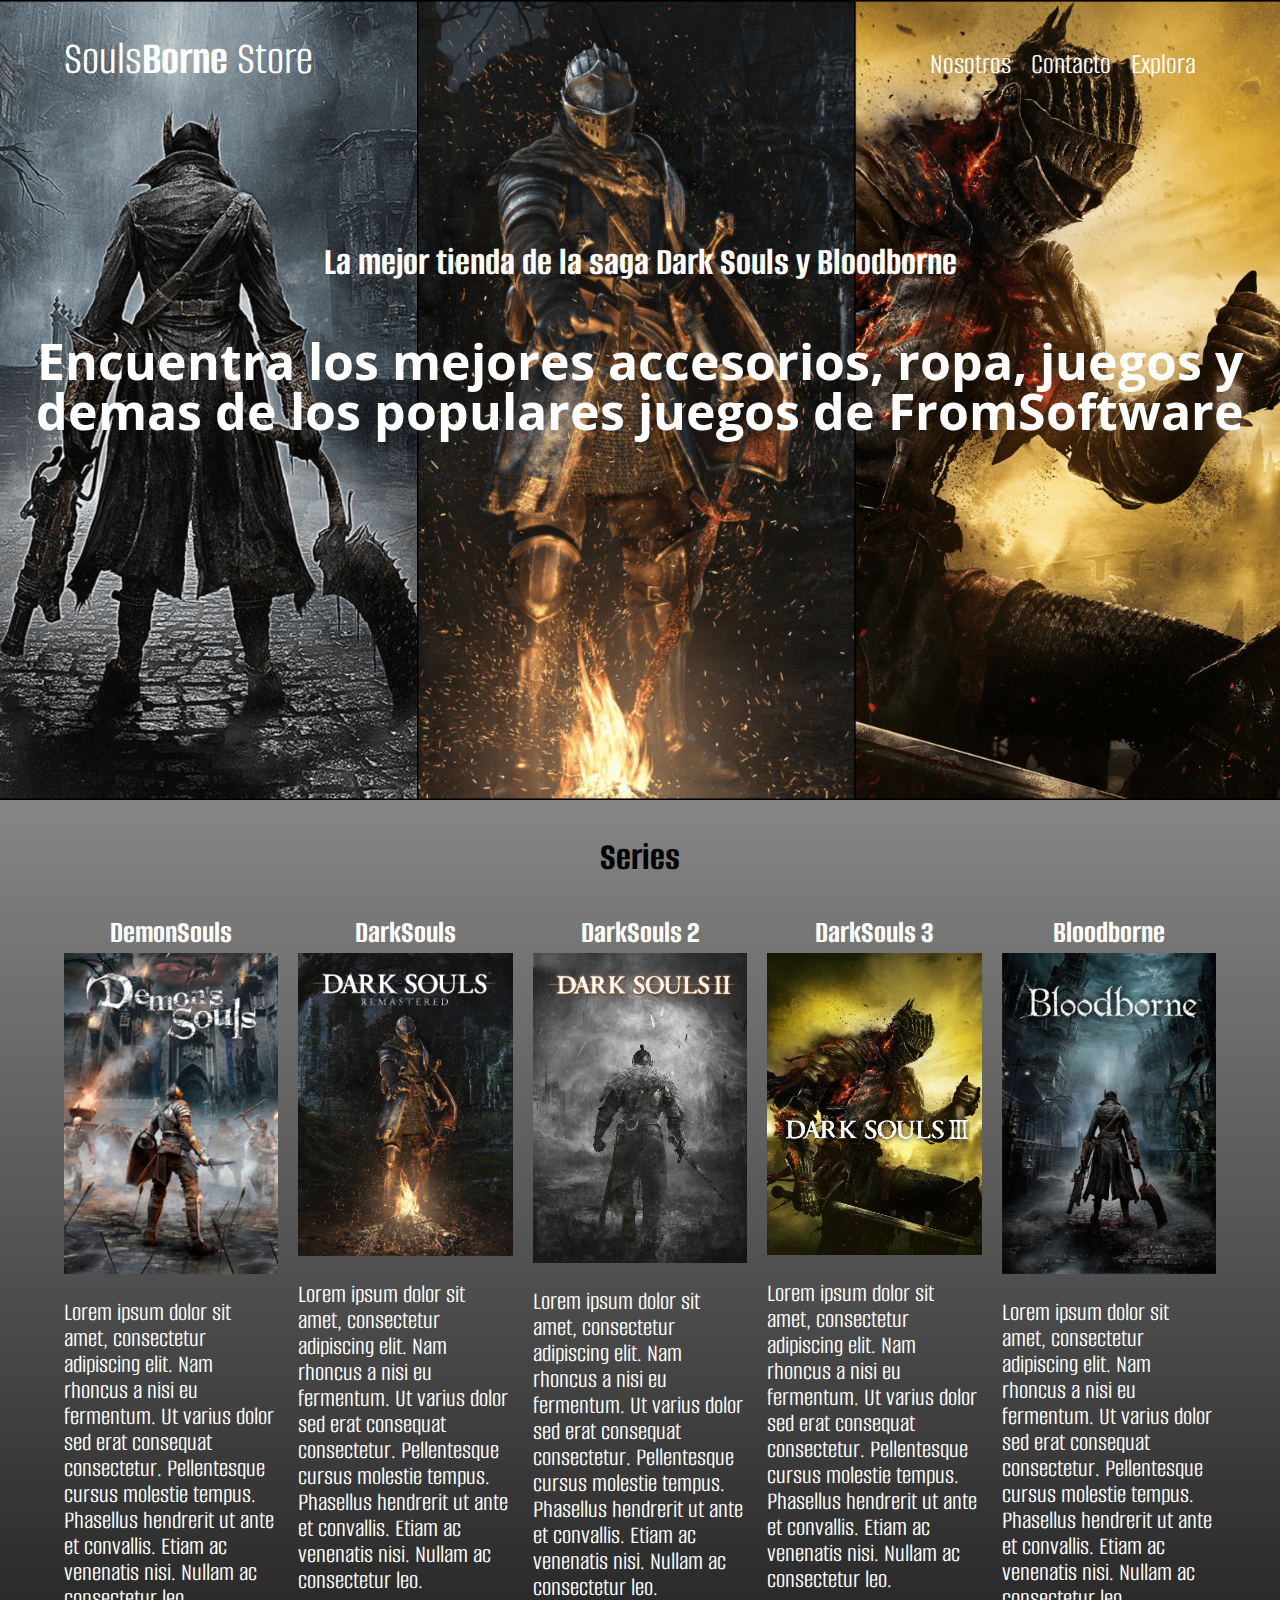
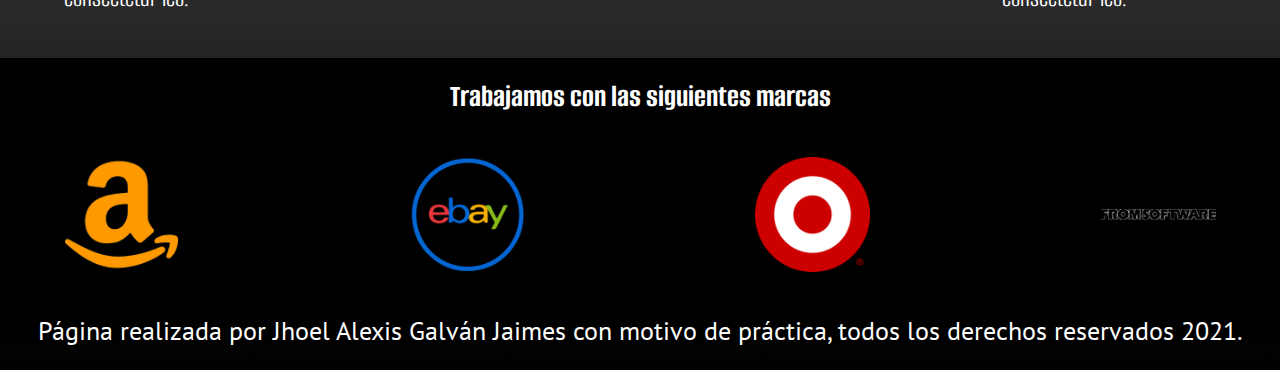
<file: index.html>
<!DOCTYPE html>
<html lang="en">
<head>
    <meta charset="UTF-8">
    <meta http-equiv="X-UA-Compatible" content="IE=edge">
    <meta name="viewport" content="width=device-width, initial-scale=1.0">
    <title>Tienda SoulsBorne</title>
    <link rel="stylesheet" href="css/normalize.css">
    <link href="https://fonts.googleapis.com/css2?family=Alumni+Sans:ital,wght@1,400;1,700&family=Open+Sans:wght@400;700&family=PT+Sans:wght@400;700&display=swap" rel="stylesheet">
    <link rel="stylesheet" href="css/style.css">
</head>
<body>
    <header class="header">
        <div class="contenedor">
            <div class="barra">
                <a href="index.html" class="logo">
                    <h1 class="logo__nombre no-margin centrar-texto">Souls<span class="logo__bold">Borne</span> Store</h1>
                </a>
                <nav class="navegacion">
                    <a href="nosotros.html" class="navegacion__enlace">Nosotros</a>
                    <a href="contacto.html" class="navegacion__enlace">Contacto</a>
                    <a href="explora.html" class="navegacion__enlace">Explora</a>
                </nav>
            </div>
        </div>
        <div class="header__texto">
            <h2 class="no-margin">La mejor tienda de la saga Dark Souls y Bloodborne</h2>
            <p class="header__mensaje">Encuentra los mejores accesorios, ropa, juegos y demas de los populares
                juegos de FromSoftware</p>
        </div>
    </header>
        <main class="tienda">
            <h2 class="tienda__titulo">Series</h2>
            <div class="contenedor contenido-principal">
                <div class="contenido">
                    <h3 class="no-margin titulos">DemonSouls</h3>
                    <a href="producto.html">
                        <img class="contenido__imagen" src="img/demonSouls.jpg">
                        <p>Lorem ipsum dolor sit amet, consectetur adipiscing elit. Nam rhoncus a nisi eu fermentum.
                        Ut varius dolor sed erat consequat consectetur. Pellentesque cursus molestie tempus. 
                        Phasellus hendrerit ut ante et convallis. Etiam ac venenatis nisi. Nullam ac consectetur leo.</p>
                    </a>         
                </div>
                <div class="contenido">
                    <h3 class="no-margin titulos"">DarkSouls</h3>
                    <a href="producto.html">
                        <img class="contenido__imagen" src="img/darkSoulsGame.jpg">
                        <p>Lorem ipsum dolor sit amet, consectetur adipiscing elit. Nam rhoncus a nisi eu fermentum.
                        Ut varius dolor sed erat consequat consectetur. Pellentesque cursus molestie tempus. 
                        Phasellus hendrerit ut ante et convallis. Etiam ac venenatis nisi. Nullam ac consectetur leo.</p>
                    </a>
                </div>
                <div class="contenido">
                    <h3 class="no-margin titulos"">DarkSouls 2</h3>
                    <a href="producto.html">
                        <img class="contenido__imagen" src="img/darkSoul2.jpg">
                        <p>Lorem ipsum dolor sit amet, consectetur adipiscing elit. Nam rhoncus a nisi eu fermentum.
                        Ut varius dolor sed erat consequat consectetur. Pellentesque cursus molestie tempus. 
                        Phasellus hendrerit ut ante et convallis. Etiam ac venenatis nisi. Nullam ac consectetur leo.</p>
                    </a>
                </div>
                <div class="contenido">
                    <h3 class="no-margin titulos"">DarkSouls 3</h3>
                    <a href="producto.html">
                        <img class="contenido__imagen" src="img/darkSouls3.jpg">
                        <p>Lorem ipsum dolor sit amet, consectetur adipiscing elit. Nam rhoncus a nisi eu fermentum.
                        Ut varius dolor sed erat consequat consectetur. Pellentesque cursus molestie tempus. 
                        Phasellus hendrerit ut ante et convallis. Etiam ac venenatis nisi. Nullam ac consectetur leo.</p>
                    </a>
                </div>
                <div class="contenido">
                    <h3 class="no-margin titulos"">Bloodborne</h3>
                    <a href="producto.html">
                        <img class="contenido__imagen" src="img/bloodBorne.jpg">
                        <p>Lorem ipsum dolor sit amet, consectetur adipiscing elit. Nam rhoncus a nisi eu fermentum.
                        Ut varius dolor sed erat consequat consectetur. Pellentesque cursus molestie tempus. 
                        Phasellus hendrerit ut ante et convallis. Etiam ac venenatis nisi. Nullam ac consectetur leo.</p>
                    </a>
                </div>
            </div>
        </main>
        <footer class="footer">
            <div class="contenedor">
                <h3 class="no-margin titulos">Trabajamos con las siguientes marcas</h3>
                <div class="footer__barra">
                    <img class="footer__imagen" src="img/amazons.png" alt="logo-amazon">
                    <img class="footer__imagen" src="img/ebay.png" alt="logo-ebay">
                    <img class="footer__imagen" src="img/target.jpg" alt="logo-target">
                    <img class="footer__imagen" src="img/fromsoftware.png" alt="logo-fromsoftware">
                </div>
            </div>
            <p>Página realizada por Jhoel Alexis Galván Jaimes con motivo de práctica, todos los derechos reservados 2021.</p>
        </footer>
</body>
</html>
</file>
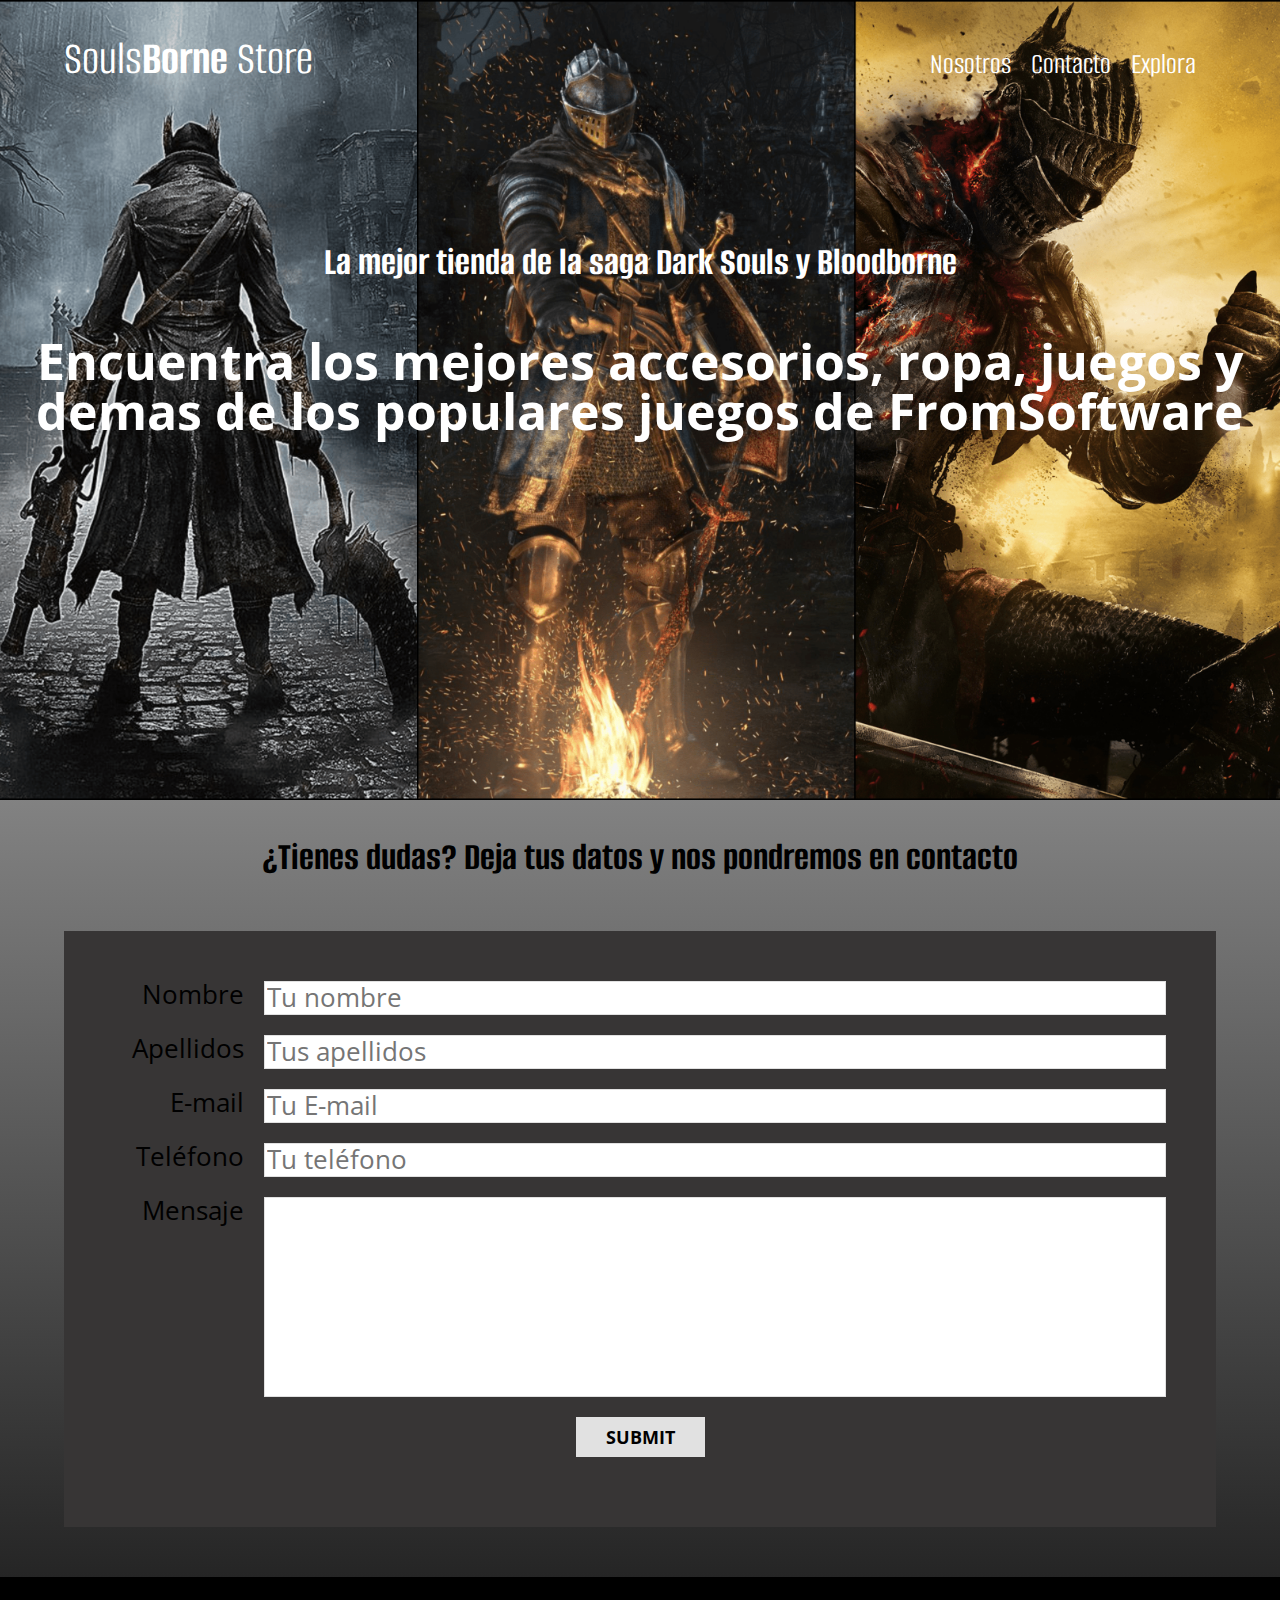
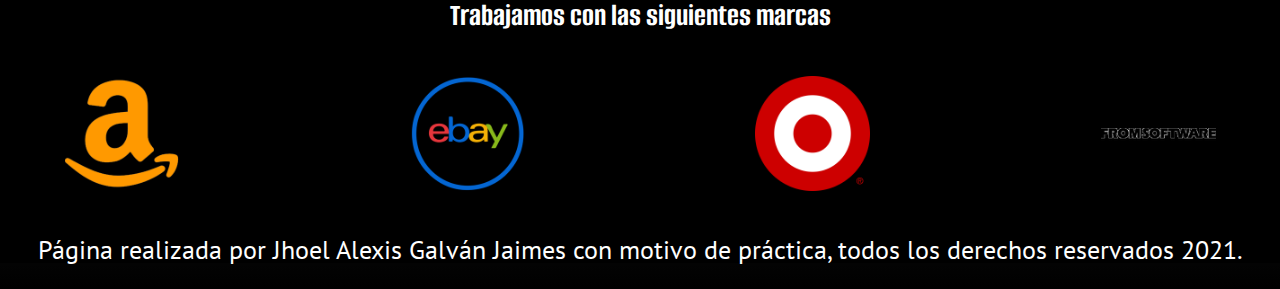
<file: contacto.html>
<!DOCTYPE html>
<html lang="en">
<head>
    <meta charset="UTF-8">
    <meta http-equiv="X-UA-Compatible" content="IE=edge">
    <meta name="viewport" content="width=device-width, initial-scale=1.0">
    <title>Tienda SoulsBorne</title>
    <link rel="stylesheet" href="css/normalize.css">
    <link href="https://fonts.googleapis.com/css2?family=Alumni+Sans:ital,wght@1,400;1,700&family=Open+Sans:wght@400;700&family=PT+Sans:wght@400;700&display=swap" rel="stylesheet">
    <link rel="stylesheet" href="css/style.css">
</head>
<body>
    <header class="header">
        <div class="contenedor">
            <div class="barra">
                <a href="index.html" class="logo">
                    <h1 class="logo__nombre no-margin centrar-texto">Souls<span class="logo__bold">Borne</span> Store</h1>
                </a>
                <nav class="navegacion">
                    <a href="nosotros.html" class="navegacion__enlace">Nosotros</a>
                    <a href="contacto.html" class="navegacion__enlace">Contacto</a>
                    <a href="explora.html" class="navegacion__enlace">Explora</a>
                </nav>
            </div>
        </div>
        <div class="header__texto">
            <h2 class="no-margin">La mejor tienda de la saga Dark Souls y Bloodborne</h2>
            <p class="header__mensaje">Encuentra los mejores accesorios, ropa, juegos y demas de los populares
                juegos de FromSoftware</p>
        </div>
    </header>
        <main class="tienda">
            <h2 class="contacto__titulo">¿Tienes dudas? Deja tus datos y nos pondremos en contacto</h2>
            <form class="formulario">
                <div class="campo">
                    <label class="campo__label" for="nombre">Nombre</label>
                    <input class="campo__field" type="text" placeholder="Tu nombre" id="nombre">
                </div>
                <div class="campo">
                    <label class="campo__label" for="apellidos">Apellidos</label>
                    <input class="campo__field" type="text" placeholder="Tus apellidos" id="apellidos">
                </div>
                <div class="campo">
                    <label class="campo__label" for="email">E-mail</label>
                    <input class="campo__field" type="email" placeholder="Tu E-mail" id="email">
                </div>
                <div class="campo">
                    <label class="campo__label" for="telefono">Teléfono</label>
                    <input class="campo__field" type="number" placeholder="Tu teléfono" id="telefono">
                </div>
                <div class="campo">
                    <label class="campo__label" for="mensaje">Mensaje</label>
                    <textarea class="campo__field campo__field--textarea" id="mensaje"></textarea>
                </div>
                <div class="campo__boton">
                    <input type="submit" class="boton">
                </div>
            </form>
        </main>
        <footer class="footer">
            <div class="contenedor">
                <h3 class="no-margin titulos">Trabajamos con las siguientes marcas</h3>
                <div class="footer__barra">
                    <img class="footer__imagen" src="img/amazons.png" alt="logo-amazon">
                    <img class="footer__imagen" src="img/ebay.png" alt="logo-ebay">
                    <img class="footer__imagen" src="img/target.jpg" alt="logo-target">
                    <img class="footer__imagen" src="img/fromsoftware.png" alt="logo-fromsoftware">
                </div>
            </div>
            <p>Página realizada por Jhoel Alexis Galván Jaimes con motivo de práctica, todos los derechos reservados 2021.</p>
        </footer>
</body>
</html>
</file>
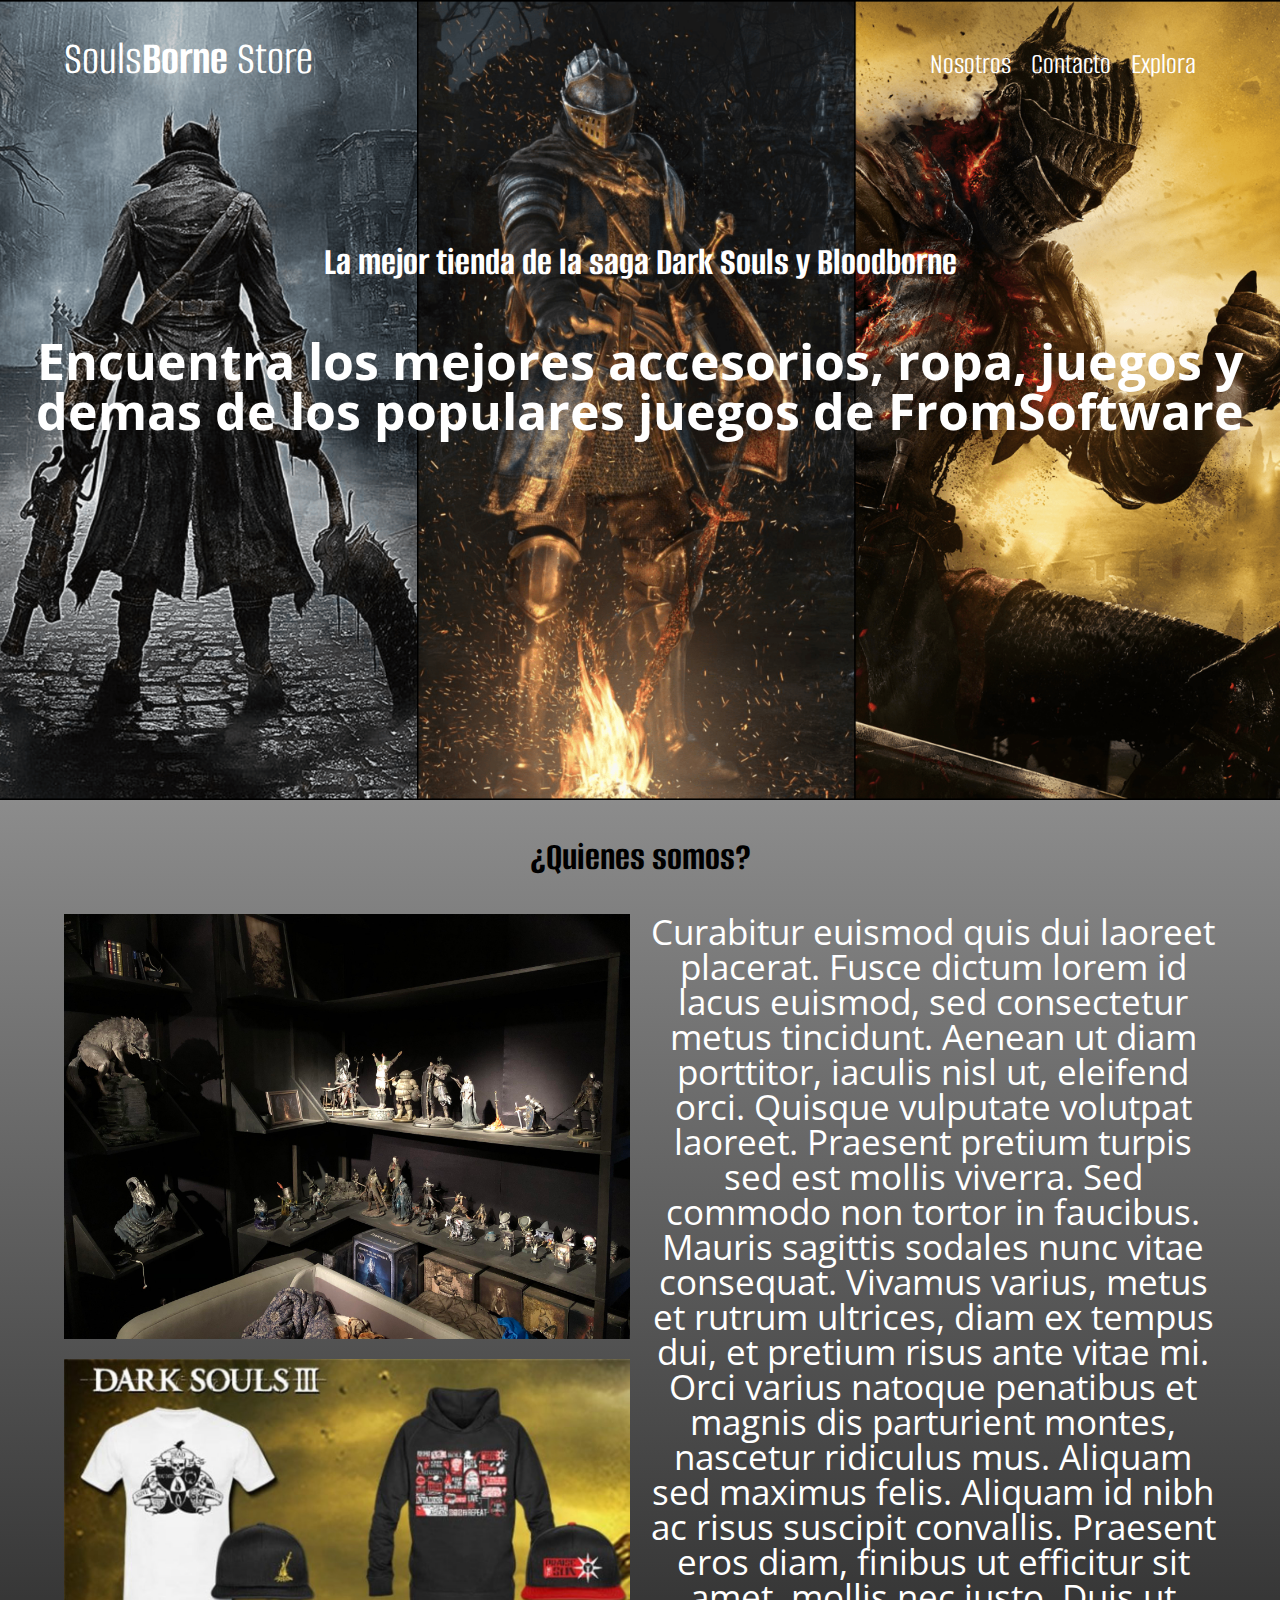
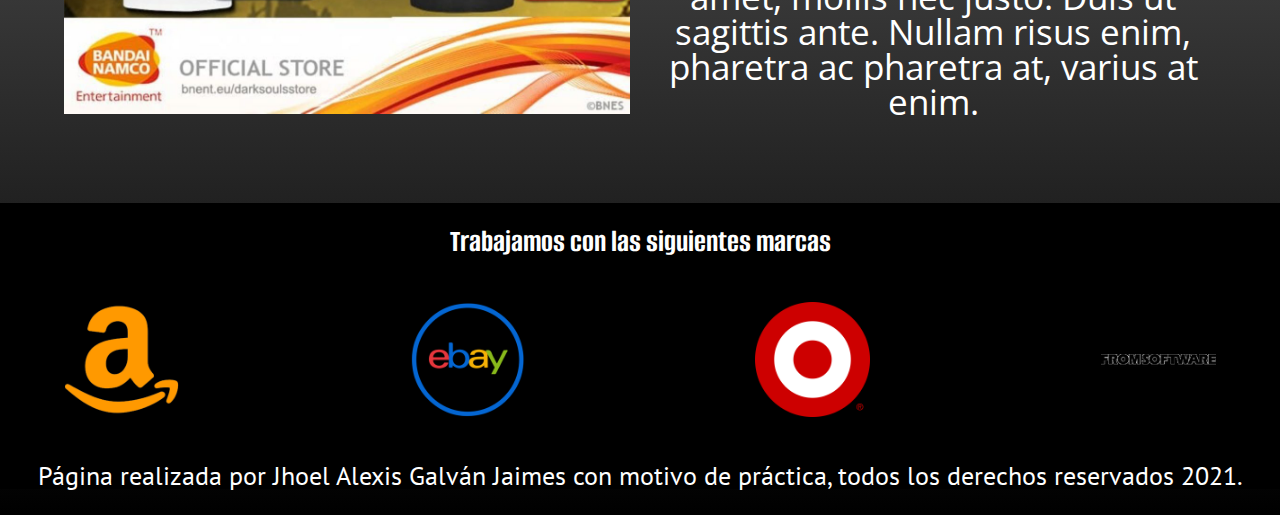
<file: nosotros.html>
<!DOCTYPE html>
<html lang="en">
<head>
    <meta charset="UTF-8">
    <meta http-equiv="X-UA-Compatible" content="IE=edge">
    <meta name="viewport" content="width=device-width, initial-scale=1.0">
    <title>Tienda SoulsBorne</title>
    <link rel="stylesheet" href="css/normalize.css">
    <link href="https://fonts.googleapis.com/css2?family=Alumni+Sans:ital,wght@1,400;1,700&family=Open+Sans:wght@400;700&family=PT+Sans:wght@400;700&display=swap" rel="stylesheet">
    <link rel="stylesheet" href="css/style.css">
</head>
<body>
    <header class="header">
        <div class="contenedor">
            <div class="barra">
                <a href="index.html" class="logo">
                    <h1 class="logo__nombre no-margin centrar-texto">Souls<span class="logo__bold">Borne</span> Store</h1>
                </a>
                <nav class="navegacion">
                    <a href="nosotros.html" class="navegacion__enlace">Nosotros</a>
                    <a href="contacto.html" class="navegacion__enlace">Contacto</a>
                    <a href="explora.html" class="navegacion__enlace">Explora</a>
                </nav>
            </div>
        </div>
        <div class="header__texto">
            <h2 class="no-margin">La mejor tienda de la saga Dark Souls y Bloodborne</h2>
            <p class="header__mensaje">Encuentra los mejores accesorios, ropa, juegos y demas de los populares
                juegos de FromSoftware</p>
        </div>
    </header>
        <main class="tienda">
            <h2 class="tienda__titulo">¿Quienes somos?</h2>
            <div class="contenedor nosotros">
                <img class="nosotros__imagen1" src="img/nosotros1.jpg" alt="Nosotros-Imagen-1">
                <img class="nosotros__imagen2" src="img/nosotros2.jpg" alt="Nosotros-Imagen-2">
                <p class="nosotros__parrafo">Curabitur euismod quis dui laoreet placerat. Fusce dictum lorem id lacus euismod, sed consectetur metus tincidunt. 
                   Aenean ut diam porttitor, iaculis nisl ut, eleifend orci. Quisque vulputate volutpat laoreet. 
                   Praesent pretium turpis sed est mollis viverra. Sed commodo non tortor in faucibus. Mauris sagittis sodales nunc vitae consequat. 
                   Vivamus varius, metus et rutrum ultrices, diam ex tempus dui, et pretium risus ante vitae mi. Orci varius natoque penatibus et magnis dis parturient montes, nascetur ridiculus mus. 
                   Aliquam sed maximus felis. Aliquam id nibh ac risus suscipit convallis. Praesent eros diam, finibus ut efficitur sit amet, mollis nec justo. Duis ut sagittis ante. 
                   Nullam risus enim, pharetra ac pharetra at, varius at enim.
                </p>
            </div>
        </main>
        <footer class="footer">
            <div class="contenedor">
                <h3 class="no-margin titulos">Trabajamos con las siguientes marcas</h3>
                <div class="footer__barra">
                    <img class="footer__imagen" src="img/amazons.png" alt="logo-amazon">
                    <img class="footer__imagen" src="img/ebay.png" alt="logo-ebay">
                    <img class="footer__imagen" src="img/target.jpg" alt="logo-target">
                    <img class="footer__imagen" src="img/fromsoftware.png" alt="logo-fromsoftware">
                </div>
            </div>
            <p>Página realizada por Jhoel Alexis Galván Jaimes con motivo de práctica, todos los derechos reservados 2021.</p>
        </footer>
</body>
</html>
</file>
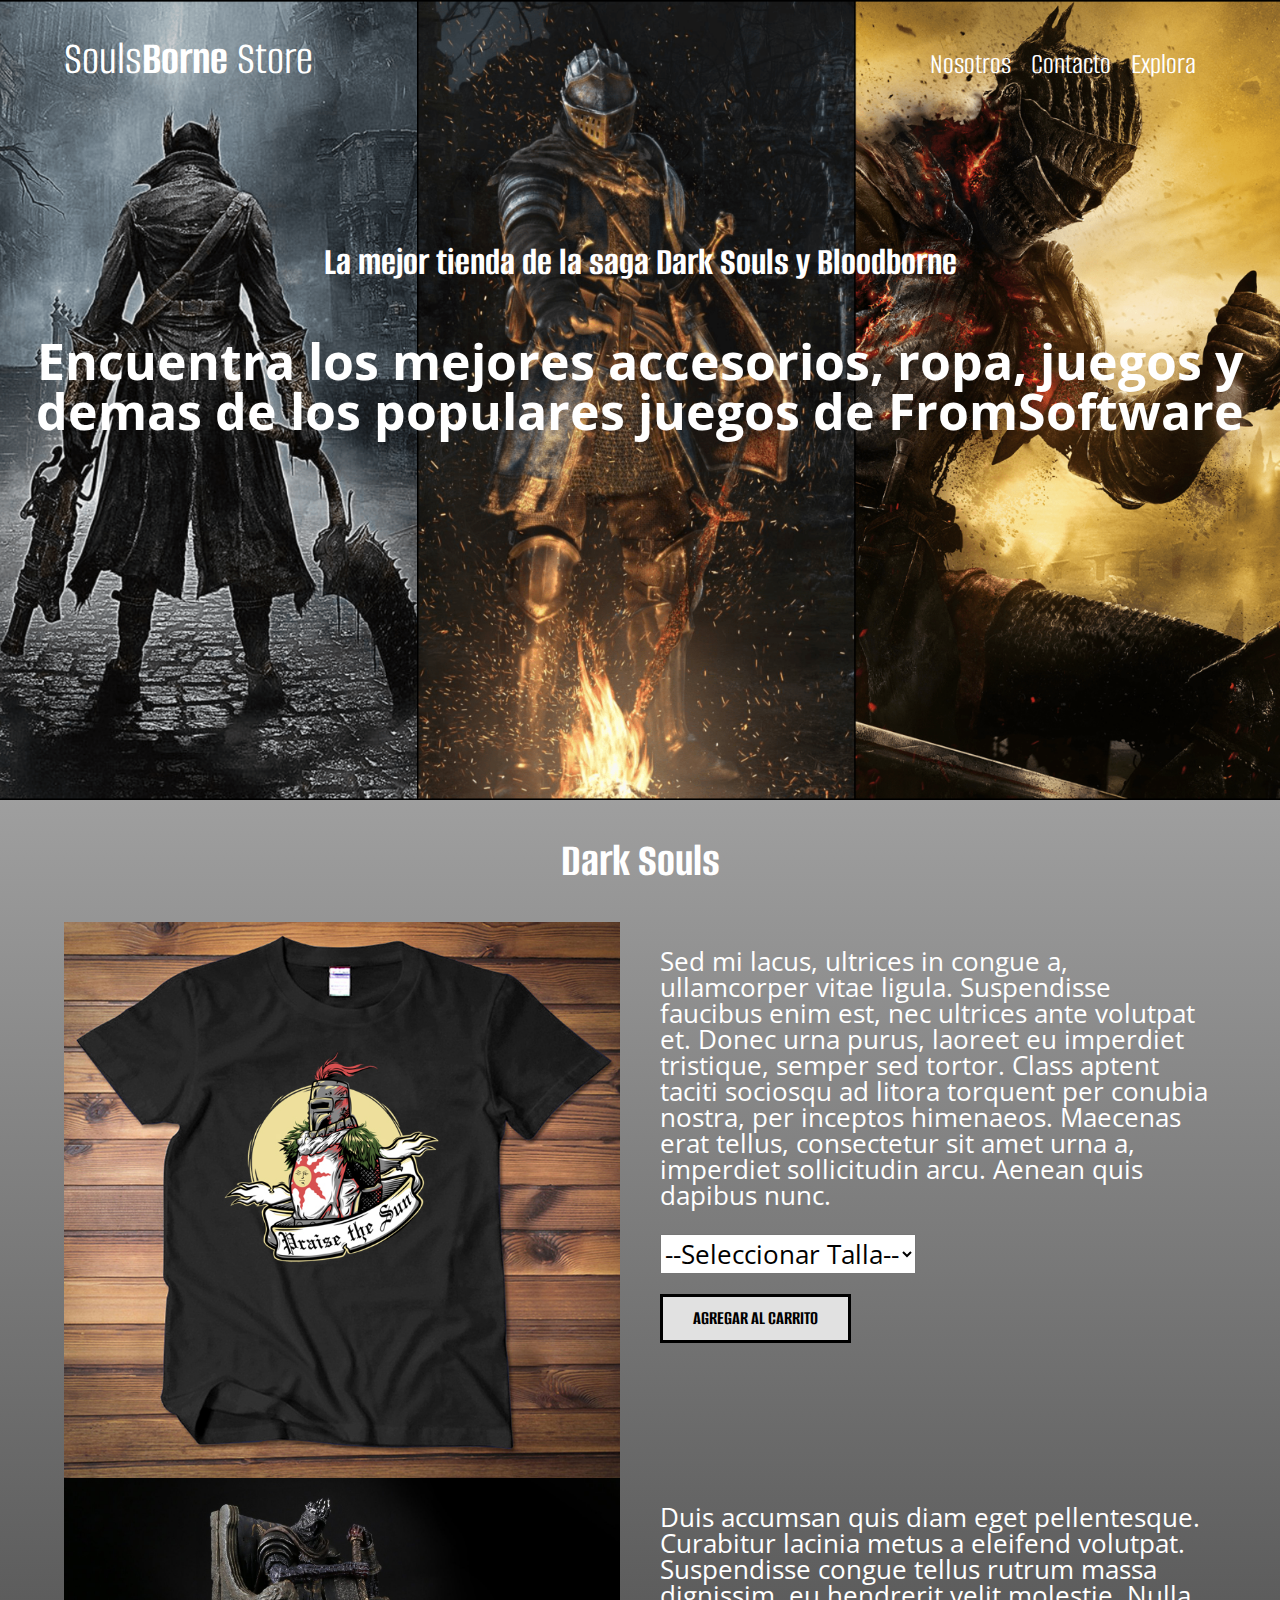
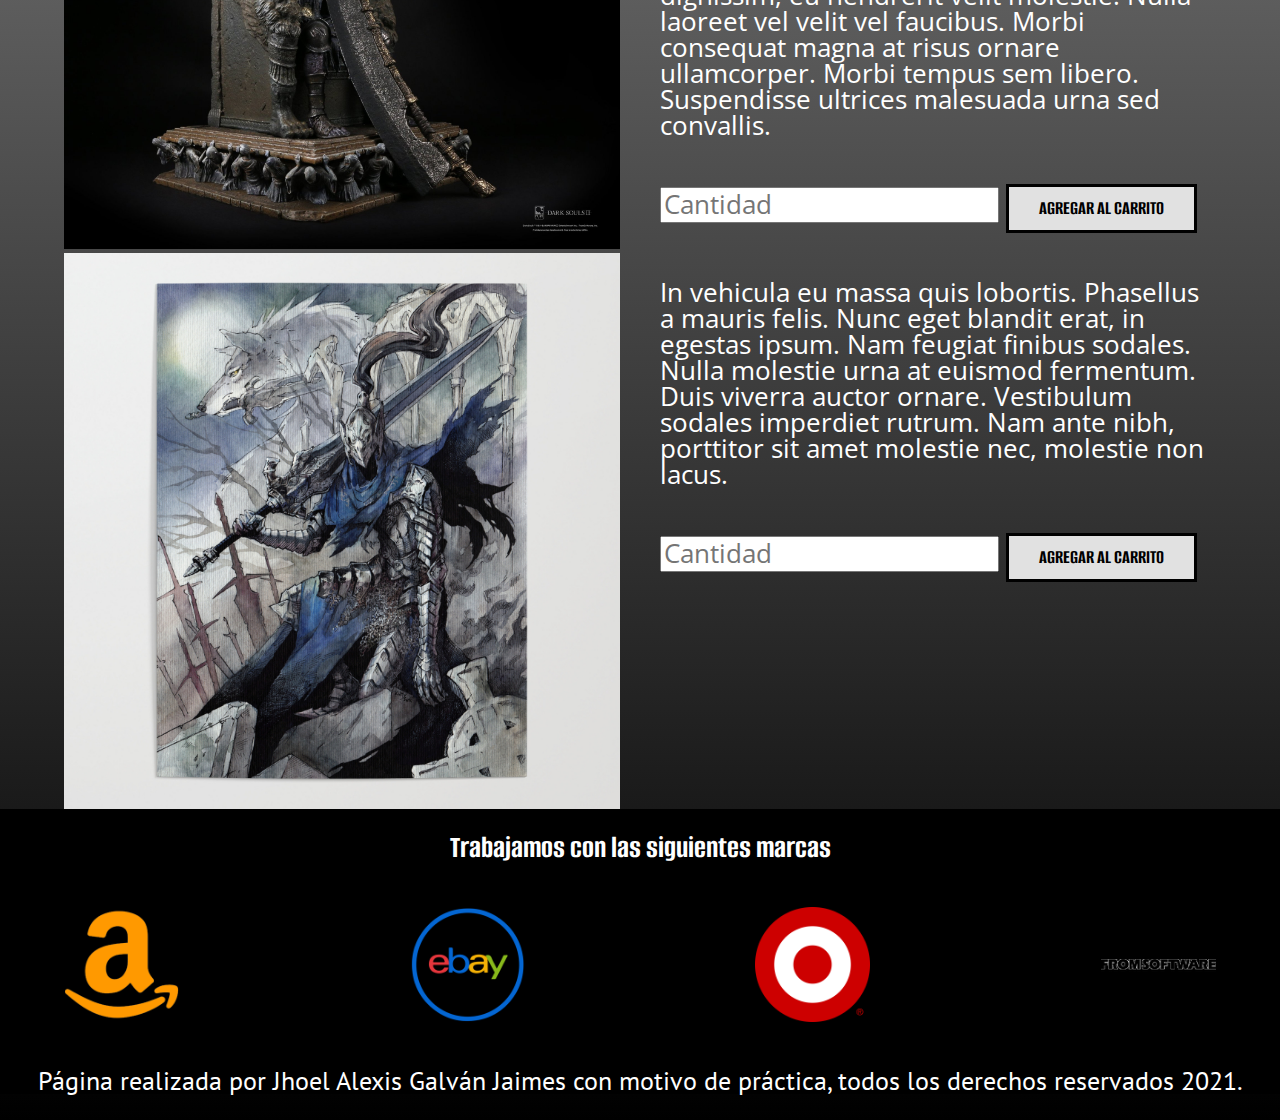
<file: producto.html>
<!DOCTYPE html>
<html lang="en">
<head>
    <meta charset="UTF-8">
    <meta http-equiv="X-UA-Compatible" content="IE=edge">
    <meta name="viewport" content="width=device-width, initial-scale=1.0">
    <title>Tienda SoulsBorne</title>
    <link rel="stylesheet" href="css/normalize.css">
    <link href="https://fonts.googleapis.com/css2?family=Alumni+Sans:ital,wght@1,400;1,700&family=Open+Sans:wght@400;700&family=PT+Sans:wght@400;700&display=swap" rel="stylesheet">
    <link rel="stylesheet" href="css/style.css">
</head>
<body>
    <header class="header">
        <div class="contenedor">
            <div class="barra">
                <a href="index.html" class="logo">
                    <h1 class="logo__nombre no-margin centrar-texto">Souls<span class="logo__bold">Borne</span> Store</h1>
                </a>
                <nav class="navegacion">
                    <a href="nosotros.html" class="navegacion__enlace">Nosotros</a>
                    <a href="contacto.html" class="navegacion__enlace">Contacto</a>
                    <a href="explora.html" class="navegacion__enlace">Explora</a>
                </nav>
            </div>
        </div>
        <div class="header__texto">
            <h2 class="no-margin">La mejor tienda de la saga Dark Souls y Bloodborne</h2>
            <p class="header__mensaje">Encuentra los mejores accesorios, ropa, juegos y demas de los populares
                juegos de FromSoftware</p>
        </div>
    </header>
        <main class="contenedor">
            <h1 class="producto__titulo">Dark Souls</h1>
            <div class="productos">
                <div class="productos__venta">
                    <img src="img/polo.jpg" alt="imagen-polo">
                    <div class="producto__texto">
                        <p>Sed mi lacus, ultrices in congue a, ullamcorper vitae ligula. Suspendisse faucibus enim est, nec ultrices ante volutpat et. 
                           Donec urna purus, laoreet eu imperdiet tristique, semper sed tortor. Class aptent taciti sociosqu ad litora torquent per conubia nostra, per inceptos himenaeos. 
                           Maecenas erat tellus, consectetur sit amet urna a, imperdiet sollicitudin arcu. Aenean quis dapibus nunc.
                        </p>
                        <form class="formulario__producto">
                            <select class="formulario__campo">
                                <option disabled selected>--Seleccionar Talla--</option>
                                <option>Small</option>
                                <option>Medium</option>
                                <option>Large</option>
                                <option>XL</option>
                            </select>
                        </form>
                        <input class="formulario__boton boton" type="submit" value="Agregar al Carrito">
                    </div>
                </div>

                <div class="productos__venta">
                    <img src="img/figura.jpg" alt="imagen-figura">
                    <div class="producto__texto">
                        <p>Duis accumsan quis diam eget pellentesque. Curabitur lacinia metus a eleifend volutpat. Suspendisse congue tellus rutrum massa dignissim, eu hendrerit velit molestie. 
                           Nulla laoreet vel velit vel faucibus. Morbi consequat magna at risus ornare ullamcorper. 
                           Morbi tempus sem libero. Suspendisse ultrices malesuada urna sed convallis.
                        </p>
                        <input class="formulario__campo" type="number" placeholder="Cantidad" min="1">
                        <input class="formulario__boton boton" type="submit" value="Agregar al Carrito">
                    </div>
                </div>

                <div class="productos__venta">
                    <img src="img/poster.jpg" alt="imagen-poster">
                    <div class="producto__texto">
                        <p>In vehicula eu massa quis lobortis. Phasellus a mauris felis. Nunc eget blandit erat, in egestas ipsum. 
                           Nam feugiat finibus sodales. Nulla molestie urna at euismod fermentum. Duis viverra auctor ornare. 
                           Vestibulum sodales imperdiet rutrum. Nam ante nibh, porttitor sit amet molestie nec, molestie non lacus.
                        </p>
                        <input class="formulario__campo" type="number" placeholder="Cantidad" min="1">
                        <input class="formulario__boton boton" type="submit" value="Agregar al Carrito">
                    </div>
                </div>

            </div>
        </main>
        <footer class="footer">
            <div class="contenedor">
                <h3 class="no-margin titulos">Trabajamos con las siguientes marcas</h3>
                <div class="footer__barra">
                    <img class="footer__imagen" src="img/amazons.png" alt="logo-amazon">
                    <img class="footer__imagen" src="img/ebay.png" alt="logo-ebay">
                    <img class="footer__imagen" src="img/target.jpg" alt="logo-target">
                    <img class="footer__imagen" src="img/fromsoftware.png" alt="logo-fromsoftware">
                </div>
            </div>
            <p>Página realizada por Jhoel Alexis Galván Jaimes con motivo de práctica, todos los derechos reservados 2021.</p>
        </footer>
</body>
</html>
</file>
<file: css/style.css>
:root{
    --fuenteHeading: 'PT Sans', sans-serif;
    --fuenteParrafos: 'Open Sans', sans-serif;
    --fuenteHeadingTexto: 'Alumni Sans', sans-serif;
    --gris:#e1e1e1;
    --blanco: #ffffff;
    --negro: #000000;
}

/**globales**/
html{
    box-sizing: border-box;
    font-size: 62.5%; /**1rem = 10px**/
}
*,*:before,*:after{
    box-sizing: inherit;
}
body{
    font-family: var(--fuenteParrafos);
    font-size: 2.6rem;
    line-height: 1;
    background-image: linear-gradient(to top, var(--negro) 0%,var(--gris) 100%);
}
body
.contenedor{
    width: min(90%, 120rem);
    margin: 0 auto;
    color: var(--blanco);
}
a{
    text-decoration: none;
    font-family: var(--fuenteHeadingTexto);
    color: var(--blanco);
}
h1,h2,h3,h4{
    font-family: var(--fuenteHeadingTexto);
    line-height: 1.2;
}
h1{
    font-size: 4.8rem;
}
h2{
    font-size: 4rem;
}
h3{
    font-size: 3.2rem;
}
h4{
    font-size: 2.8rem;
}
img{
    max-width: 100%;
}
.centrar-texto{
    text-align: center;
}
.no-margin{
    margin: 0;
}
.no-paddig{
    padding: 0;
}
/**header**/
.header{
    background-image: url(../img/darkSouls.jpg);
    height: 80rem;
    background-repeat: no-repeat;
    background-size: cover;
    background-position:center center;
}
@media (min-width: 768px) {
    .header{
        background-image: url(../img/collage.png);
    }
}
.barra{
    padding-top: 3rem;
}
@media (min-width: 768px) {
    .barra{
        display: flex;
        justify-content: space-between;
        align-items: center;
    }
}
.logo{
    color: var(--blanco);
}
.logo__nombre{
    font-weight: normal;
}
.logo__bold{
    font-weight: bold;
}
.navegacion{
    padding-top: 1rem;
}
@media (min-width: 768px) {
    .navegacion{
        display: flex;
        padding-top: 1rem;
    }
}
.navegacion__enlace{
    font-family: var(--fuenteHeadingTexto) !important;
    display: block;
    text-align: center;
    color: var(--blanco);
    font-size: 3rem;
}
@media (min-width: 768px) {
    .navegacion__enlace{
        padding-right: 2rem;
        gap: 2rem;
    }
}
.header__texto{
    text-align: center;
    color: var(--blanco);
    margin-top: 5rem;
}
@media (min-width: 768px) {
    .header__texto{
        margin-top: 15rem;
    }
}
.header__mensaje{
    font-size: 2rem;
    font: var(--fuenteHeadingTexto);
    font-weight: bold;
}
@media (min-width: 768px) {
    .header__mensaje{
        font-size:5rem;
    }
}
/**Contenido**/
.tienda__titulo{
    text-align: center;
}
.titulos{
    text-align: center;
}
@media (min-width: 768px) {
    .contenido-principal{
        display: grid;
        grid-template-columns:repeat(5,1fr);
        gap: 2rem;
    }
}
.contenido{
    border-bottom: 1px solid var(--gris);
    margin-bottom: 2rem;
}
.contenido:last-of-type{
    border-bottom: none;
}
@media (min-width: 768px) {
    .contenido{
        border-bottom: none;
    }
}
.contenido__imagen{
    margin:0 auto;
    display: block;
}
/**FOOTER***/
.footer{
    background-color: var(--negro);
    text-align: center;
    color: var(--blanco);
    font-family: var(--fuenteHeading);
    padding-top: 2rem;
}
.footer__barra{
    display: flex;
    flex-direction:column;
    flex: 0 0 9rem;
    padding-top: 4rem;
    align-items: center;
}
@media (min-width: 768px) {
    .footer__barra{
        flex-direction: row;
        justify-content: space-between;
    }
}
.footer__imagen{
    width: 10%;
    margin-bottom: 2rem;
}

/**NOSOTROS**/
.nosotros__imagen1{
    margin-bottom: 2rem;
}
.nosotros__parrafo{
    text-align: center;
}
@media (min-width: 768px) {
    .nosotros{
        display: grid;
        grid-template-columns: repeat(2,1fr);
        grid-template-rows: repeat(2,2fr);
        column-gap: 2rem;
    }
    .nosotros__imagen1{
        grid-column: 1/2;
        grid-row: 1/2;
    }
    .nosotros__imagen2{
        grid-column: 1/2;
        grid-row: 2/3;
    }
    /**.nosotros__parrafo{
        grid-row: 2/3;
        grid-column: 1/3;
    }**/
    .nosotros__parrafo{
        margin-top: 0rem;
        font-size: 3.5rem;
        grid-column: 2/3;
        grid-row: 1/3;
    }
}
/**EXPLORA**/
.proximamente{
    background-image: url(../img/proximamente.png);
    height: 100rem;
    display: flex;
    background-size: cover;
    background-position: center center;
    flex-direction: column;
    justify-content: center;
    text-align: center;
}
.proximamente__titulo{
    color: var(--blanco);
}
.proximamente__parrafo{
    font-size: 5rem;
    margin: 0 auto;
    width: 50%;
    color: var(--blanco);
    font-family: var(--fuenteParrafos);
}

/**Contacto**/
.contacto__titulo{
    text-align: center;
}
.formulario{
    background-color: #373535;
    width: 100%;
    margin: 5rem auto;
    padding: 5rem;
}
@media (min-width: 768px) {
    .formulario{
        width: 90%;
    }
}
.campo{
    display: flex;
    margin-bottom: 2rem;
}
.campo__label{
    flex: 0 0 15rem;
    text-align: right;
    padding-right: 2rem;
}
.campo__field{
    flex: 1 ;
    border: 1px solid var(--gris);
}
.campo__field--textarea{
    flex: 1;
    height: 20rem;
    resize: none;
}
.campo__boton{
    display: flex;
    justify-content: center;
}
.boton{
    background-color: var(--gris);
    text-align: center;
    padding: 1rem 3rem;
    font-size: 1.8rem;
    text-transform: uppercase;
    font-weight: bold;
    margin-bottom: 2rem;
    border: none;
}
.boton:hover{
    cursor: pointer;
}

/**Producto**/
.producto__titulo{
    text-align: center;
}
@media (min-width: 768px) {
    .productos__venta{
        display: grid;
        grid-template-columns: repeat(2,1fr);
        column-gap: 4rem;
    }
}
.formulario__boton{
    background-color: var(--gris);
    border: solid;
    margin-top: 2rem;
    font-size: 2rem;
    font-family: var(--fuenteHeadingTexto);
    transition: background-color .3s ease;
    
}
</file>
